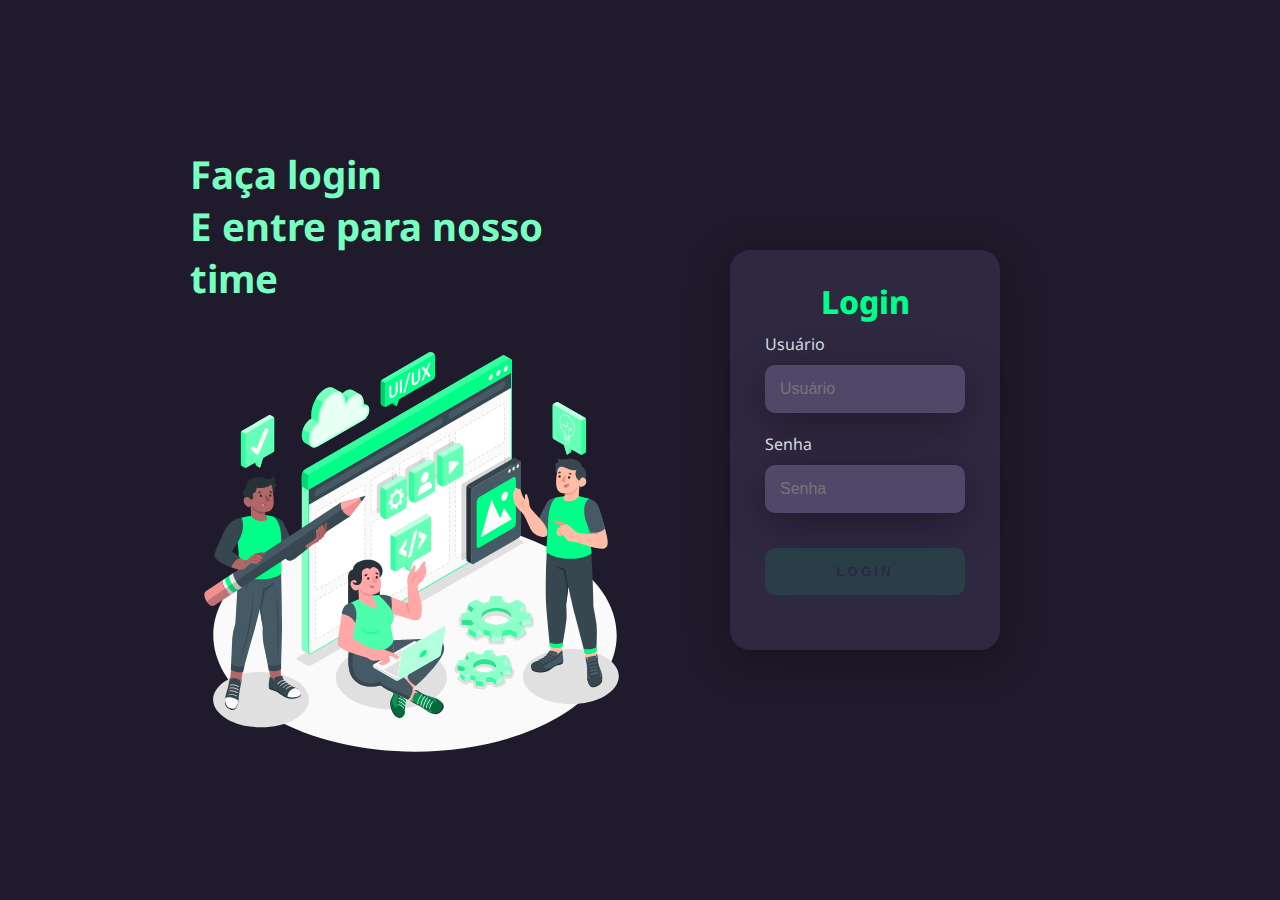
<file: login page/index.html>
<!DOCTYPE html>
<html lang="en">
<head>
    <meta charset="UTF-8">
    <meta name="viewport" content="width=device-width, initial-scale=1.0">
    <link rel="stylesheet" href="style.css">
    <script type="text/javascript" src="script.js"></script>
    <title>Login</title>
</head>
<body>
    <div class="main-login">
        <div class="left-login">
            <h1>Faça login<br>E entre para nosso time</h1>
            <img src="planando.svg" class="left-login-img" alt="highfive">
        </div>
        <div class="right-login">
            <div class="card-login">
                <h1>Login</h1>
                <div class="textfield">
                    <label for="usuario">Usuário</label>
                    <input type="text" id="usuario" name="usuario" onchange="validateFields()" placeholder="Usuário">
                </div>
                <div class="textfield">
                    <label for="senha">Senha</label>
                    <input type="password" id="senha" name="senha" onchange="validateFields()" placeholder="Senha">
                </div>
                <button onclick="LogInCheck()" id="btn-login" class="btn-login" disabled="true">Login</button>
            </div>
        </div>
    </div>
</body>
</html>
</file>
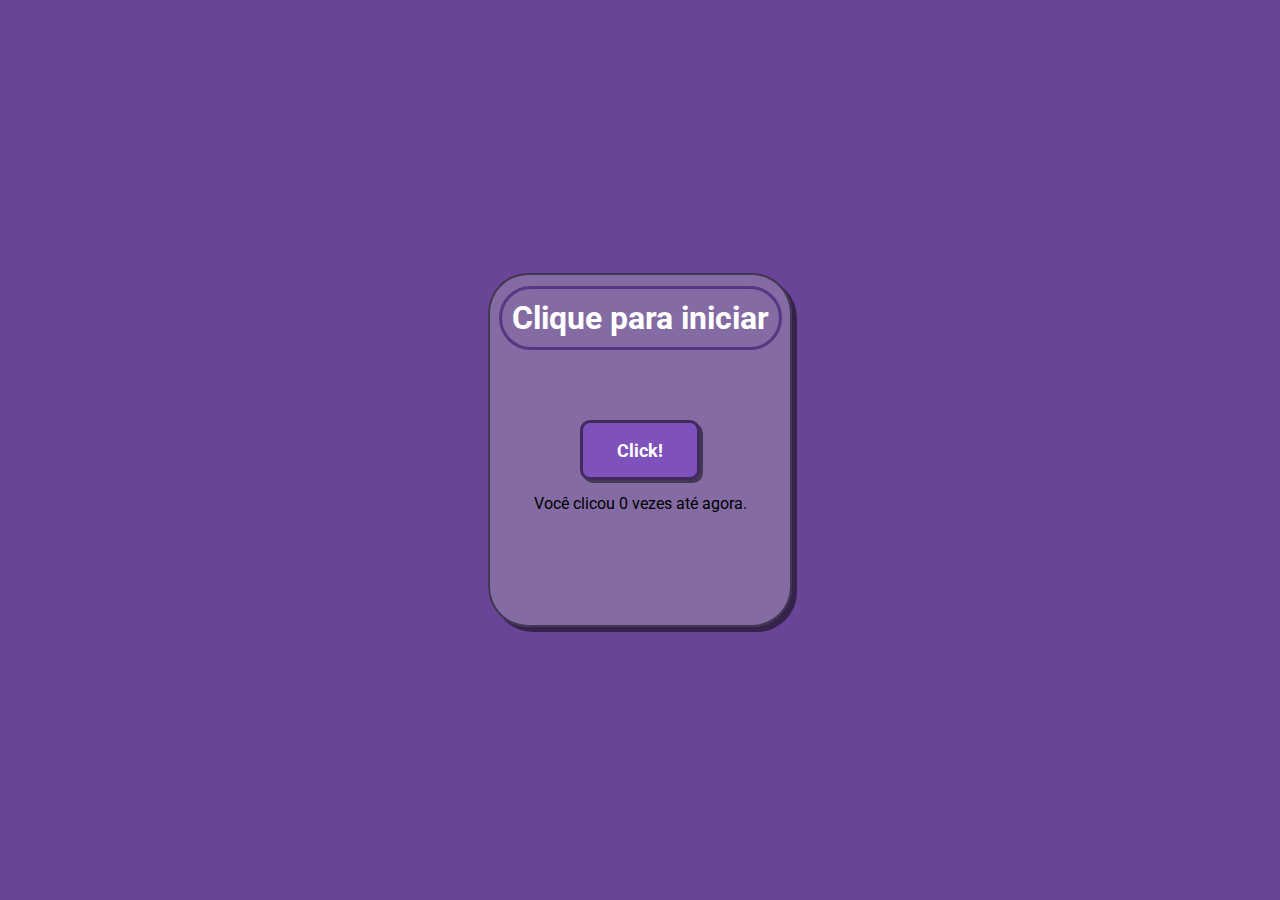
<file: site clicks reborn/main.html>
<!DOCTYPE html>
<html lang="en">
    <link rel="stylesheet" href="style.css">
    <script type="module" src="script.js"></script>
<head>
    <meta charset="UTF-8">
    <meta name="viewport" content="width=device-width, initial-scale=1.0">
    <title>🔥 Clicks 🔥</title>
</head>
<body>
    <div id="container">
        <div id="bloco_central">
            <h1 id="titulo">Clique para iniciar</h1>
            <button id="clicks">Click!</button>
            <div id="palavras">Você clicou <label for="contador" id="contador">0</label> vezes até agora.</div>
        </div>
    </div>
</body>
</html>
</file>
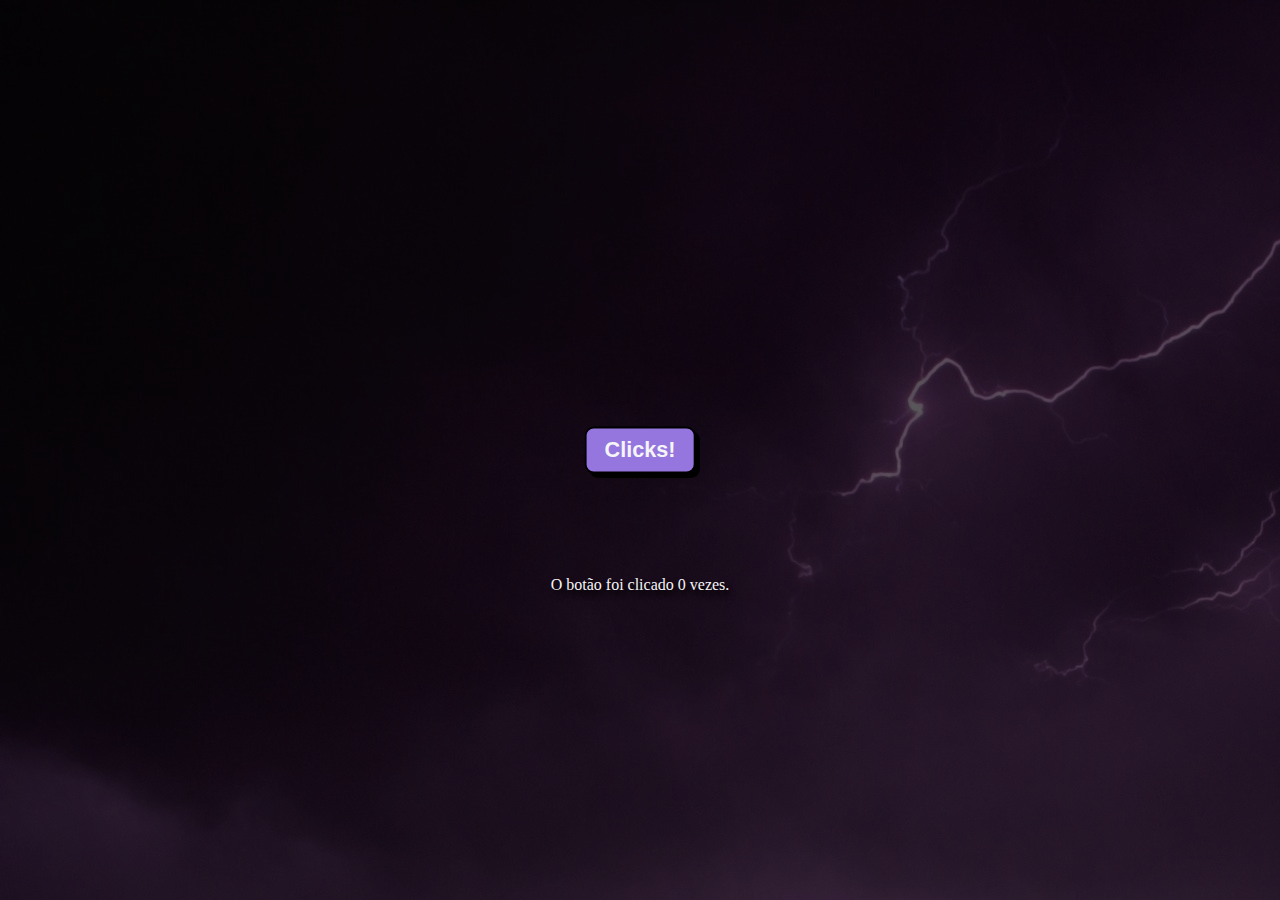
<file: site clicks/teste1.html>
<html>
    <body>

        <div id="centralizar">
            <button id="comic-button">Clicks!</button>
        </div>
        <div id="noclick">
            O botão foi clicado <span 
            id="display">0</span> vezes.
        </div>
    </body>
</html>


<script>
    var counter = 0;
    var button = document.getElementById("comic-button");
    var disp = document.getElementById("display");

    button.onclick = function () {
        counter++;
        disp.innerHTML = counter;
    }
</script>

<style>

    body{
        background-color: #000000a6;
        background-image: url(fundo\ roxo\ 1920.jpg);
        background-blend-mode: darken;
    }

#noclick{
    text-shadow: 3px 5px 5px #000000;
    color: #f5f5f5;
    position: absolute;
    top: 65%;
    left: 50%;
    transform: translate(-50%,-50%);
}

#centralizar{
    position: absolute;
    top: 50%;
    left: 50%;
    transform: translate(-50%,-50%);
}


#comic-button {
  display: inline-block;
  padding: 10px 20px;
  font-size: 24px;
  font-weight: bold;
  text-align: center;
  text-decoration: none;
  color: #f5f5f5;
  background-color: #9575DE;
  border: 2px solid #000;
  border-radius: 10px;
  box-shadow: 5px 5px 0px #000;
  transition: all 0.3s ease;
  scale: 0.9;
}

#comic-button:hover {
  background-color: #f5f5f5;
  color: #9575DE;
  border: 2px solid #9575DE;
  box-shadow: 5px 5px 0px #9575DE;
  scale: 1;
}

#comic-button:active {
  background-color: #2b2730;
  box-shadow: none;
  transform: translateY(4px);
}
</style>
</file>
<file: login page/style.css>
@import url('https://fonts.googleapis.com/css2?family=Noto+Sans&display=swap');

body{
    margin: 0;
    font-family: 'Noto Sans', sans-serif;
}

body *{
    box-sizing: border-box;
}
.main-login{
    width: 100vw;
    height: 100vh;
    background: #201b2c;
    display: flex;
    justify-content: center;
    align-items: center;
}
.left-login{
    width: 50vh;
    height: 100vh;
    display: flex;
    justify-content: center;
    align-items: center;
    flex-direction: column;
}
.left-login > h1 {
    font-size: 3vw;
    color: #77ffc0;
}
.left-login-img{
    width: 35vw;
}
.right-login{
    width: 50vh;
    height: 100vh;
    display: flex;
    justify-content: center;
    align-items: center;
}
.card-login{
    width: 60%;
    display: flex;
    justify-content: center;
    align-items: center;
    flex-direction: column;
    padding: 30px 35px;
    background-color: #2f2841;
    border-radius: 20px;
    box-shadow: 0px 10px 40px #00000056;
}
.card-login > h1{
    color: #00ff88;
    font-weight: 800;
    margin: 0;
}
.textfield{
    width: 100%;
    display: flex;
    flex-direction: column;
    align-items: flex-start;
    justify-content: center;
    margin: 10px 0px;
}
.textfield > input{
    width: 100%;
    border: none;
    border-radius: 10px;
    padding: 15px;
    background-color: #514869;
    color: #f0ffffde;
    font-size: 12pt;
    box-shadow: 0px 10px 40px #00000056;
    outline: none;
    box-sizing: border-box;
}
.textfield > label{
    color: #f0ffffde;
    margin-bottom: 10px;
}
.textfield > input ::placeholder{
    color: #f0ffff84;
}
.btn-login{
    width: 100%;
    padding: 16px 0px;
    margin: 25px;
    border: none;
    border-radius: 10px;
    outline: none;
    text-transform: uppercase;
    font-weight: 800;
    letter-spacing: 3px;
    color: #2b134b;
    background-color: #00ff88;
    cursor: pointer;
    box-shadow: 0px 10px 40px -12px #00ff8052;
    transition: all 0.3s;
}
.btn-login:hover{
    width: 100%;
    padding: 16px 0px;
    margin: 25px;
    border: none;
    border-radius: 10px;
    outline: none;
    text-transform: uppercase;
    font-weight: 800;
    letter-spacing: 3px;
    color: #2b134b;
    background-color: #51ffae;
    cursor: pointer;
    box-shadow: 0px 10px 40px -12px #00ff8052;
    scale: 1.1;
}
.btn-login:active{
    width: 100%;
    padding: 16px 0px;
    margin: 25px;
    border: none;
    border-radius: 10px;
    outline: none;
    text-transform: uppercase;
    font-weight: 800;
    letter-spacing: 3px;
    color: #2b134b;
    background-color: #00ff88;
    cursor: pointer;
    box-shadow: 0px 10px 40px -12px #00ff8052;
    scale: 1.0;
}

button[disabled]{
    opacity: 0.1;
}

@media only screen and (max-width: 950px){
    .card-login{
        width: 85%;
    }
}
@media only screen and (max-width: 600px){
    .main-login{
        flex-direction: column;
    }
    .left-login > h1{
        display: none;
    }
    .left-login{
        width: 100%;
        height: auto;
    }
    .right-login{
     width: 100%;
     height: auto;
    }
    .left-login-img{
        width: 50vh;
    }
    .card-login{
        width: 90%;
    }
}
</file>
<file: site clicks reborn/style.css>
@import url('https://fonts.googleapis.com/css2?family=Noto+Sans&family=Roboto:wght@100&display=swap');

body *{
    font-family: 'Noto Sans', sans-serif;
    font-family: 'Roboto', sans-serif;
}
body{
    margin: 0px;
}
#container{
    margin: 0;
    background-color:#694597;
    width: 100vw;
    height: 100vh;
    display: flex;
    flex-direction: row;
    justify-content: center;
    align-items: center;
}

#titulo{
    color: rgb(255, 255, 255);
    border: 3px solid #563781;
    border-radius: 40px;
    padding: 10px;
    opacity: 10;
    font-weight: bold;
    position: relative;
    top: -35%;
}
#bloco_central{
    background-color: rgba(194, 194, 194, 0.308);
    display: flex;
    justify-content: center;
    align-items: center;
    flex-direction: column;
    width: 300px;
    height: 350px;
    border-radius: 20px;
    opacity: 1;
    border: 2px solid #0000007e;
    box-shadow: 5px 5px 0px #0000007e;
    border-radius: 40px;
}
#clicks{
    font-weight: bold;
    font-size: large;
    transition: 0.3s;
    position: absolute;
    border: 3px solid #0000007a;
    box-shadow: 3px 3px 0px #0000007a;
    border-radius: 10px;
    background-color: rgb(127, 81, 187);
    color:rgb(255, 255, 255);
    width: 120px;
    height: 60px;
    opacity: 10;
}
#clicks:active{
    box-shadow: none;
    transform: translateY(4px);
}
</file>
